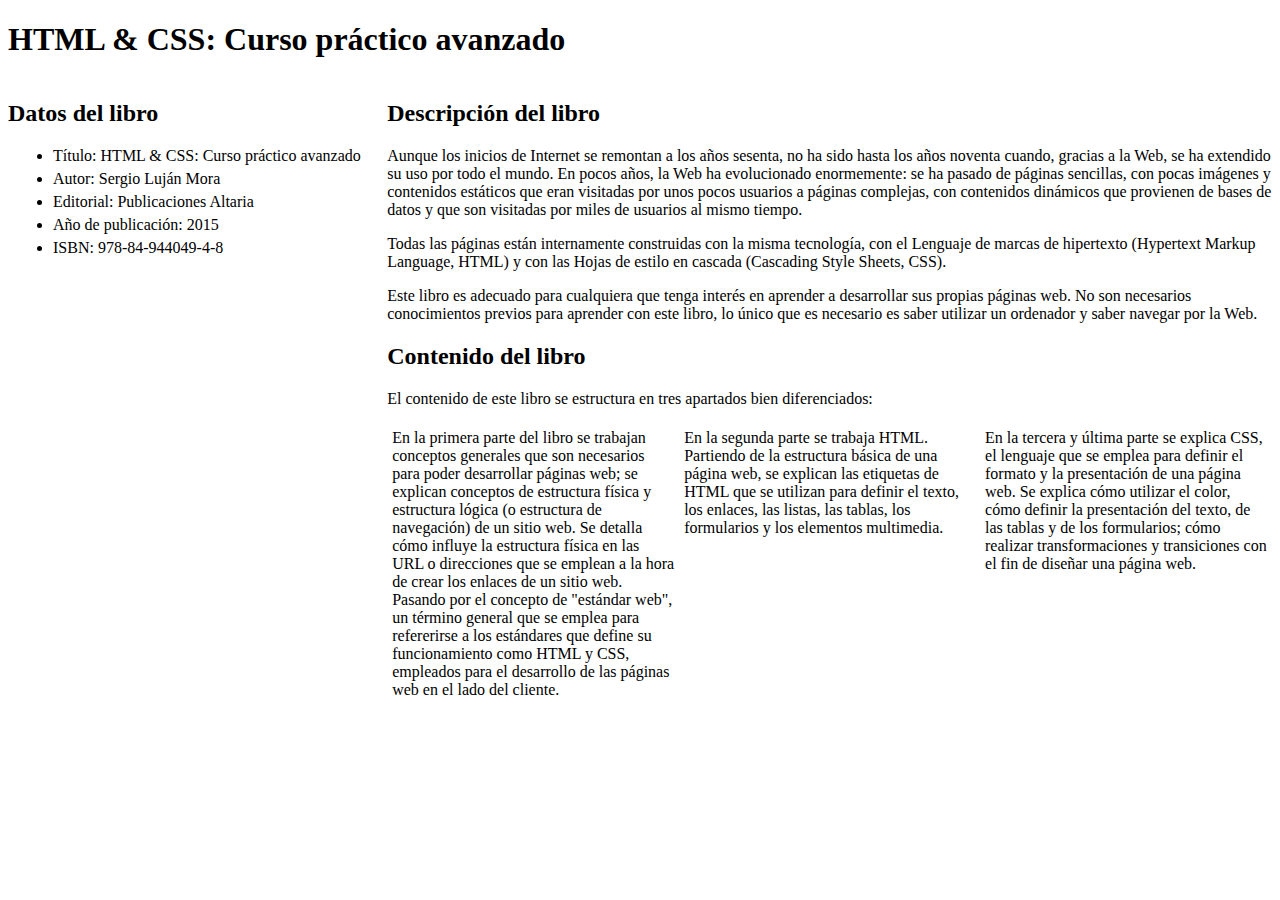
<file: class6/index.html>
<!DOCTYPE html>
<html>
<head>
<meta charset="utf-8" />
<title>HTML &amp; CSS: Curso práctico avanzado</title>
<link rel="stylesheet" href="index.css">
</head>
<body>
<h1>HTML &amp; CSS: Curso práctico avanzado</h1>

<main>
<section id="seccion1">
<h2>Datos del libro</h2>

<ul>
<li>Título: HTML &amp; CSS: Curso práctico avanzado</li>
<li>Autor: Sergio Luján Mora</li>
<li>Editorial: Publicaciones Altaria</li>
<li>Año de publicación: 2015</li>
<li>ISBN: 978-84-944049-4-8</li>
</ul>
</section>
<section id="seccion2">
<h2>Descripción del libro</h2>

<p>
Aunque los inicios de Internet se remontan a los años sesenta, no ha sido hasta los años noventa cuando, gracias a la Web, se ha extendido su uso por todo el mundo. En pocos años, la Web ha evolucionado enormemente: se ha pasado de páginas sencillas, con pocas imágenes y contenidos estáticos que eran visitadas por unos pocos usuarios a páginas complejas, con contenidos dinámicos que provienen de bases de datos y que son visitadas por miles de usuarios al mismo tiempo.
</p>

<p>
Todas las páginas están internamente construidas con la misma tecnología, con el Lenguaje de marcas de hipertexto (Hypertext Markup Language, HTML) y con las Hojas de estilo en cascada (Cascading Style Sheets, CSS).
</p>

<p>
Este libro es adecuado para cualquiera que tenga interés en aprender a desarrollar sus propias páginas web. No son necesarios conocimientos previos para aprender con este libro, lo único que es necesario es saber utilizar un ordenador y saber navegar por la Web.
</p>


<h2>Contenido del libro</h2>

<p>
El contenido de este libro se estructura en tres apartados bien diferenciados:
</p>

<ul class="quitarpuntos">
    <aside id="izquierdo">
    
    <li>En la primera parte del libro se trabajan conceptos generales que son necesarios para poder desarrollar páginas web; se explican conceptos de estructura física y estructura lógica (o estructura de navegación) de un sitio web. Se detalla cómo influye la estructura física en las URL o direcciones que se emplean a la hora de crear los enlaces de un sitio web. Pasando por el concepto de "estándar web", un término general que se emplea para refererirse a los estándares que define su funcionamiento como HTML y CSS, empleados para el desarrollo de las páginas web en el lado del cliente.</li>
    </aside>

    <aside id="centro">
    <li>En la segunda parte se trabaja HTML. Partiendo de la estructura básica de una página web, se explican las etiquetas de HTML que se utilizan para definir el texto, los enlaces, las listas, las tablas, los formularios y los elementos multimedia.</li>
    </aside>
    <aside id="derecho">
    <li>En la tercera y última parte se explica CSS, el lenguaje que se emplea para definir el formato y la presentación de una página web. Se explica cómo utilizar el color, cómo definir la presentación del texto, de las tablas y de los formularios; cómo realizar transformaciones y transiciones con el fin de diseñar una página web.</li>
    </aside>
</ul>
</section>
</main>
</body>

</html>
</file>
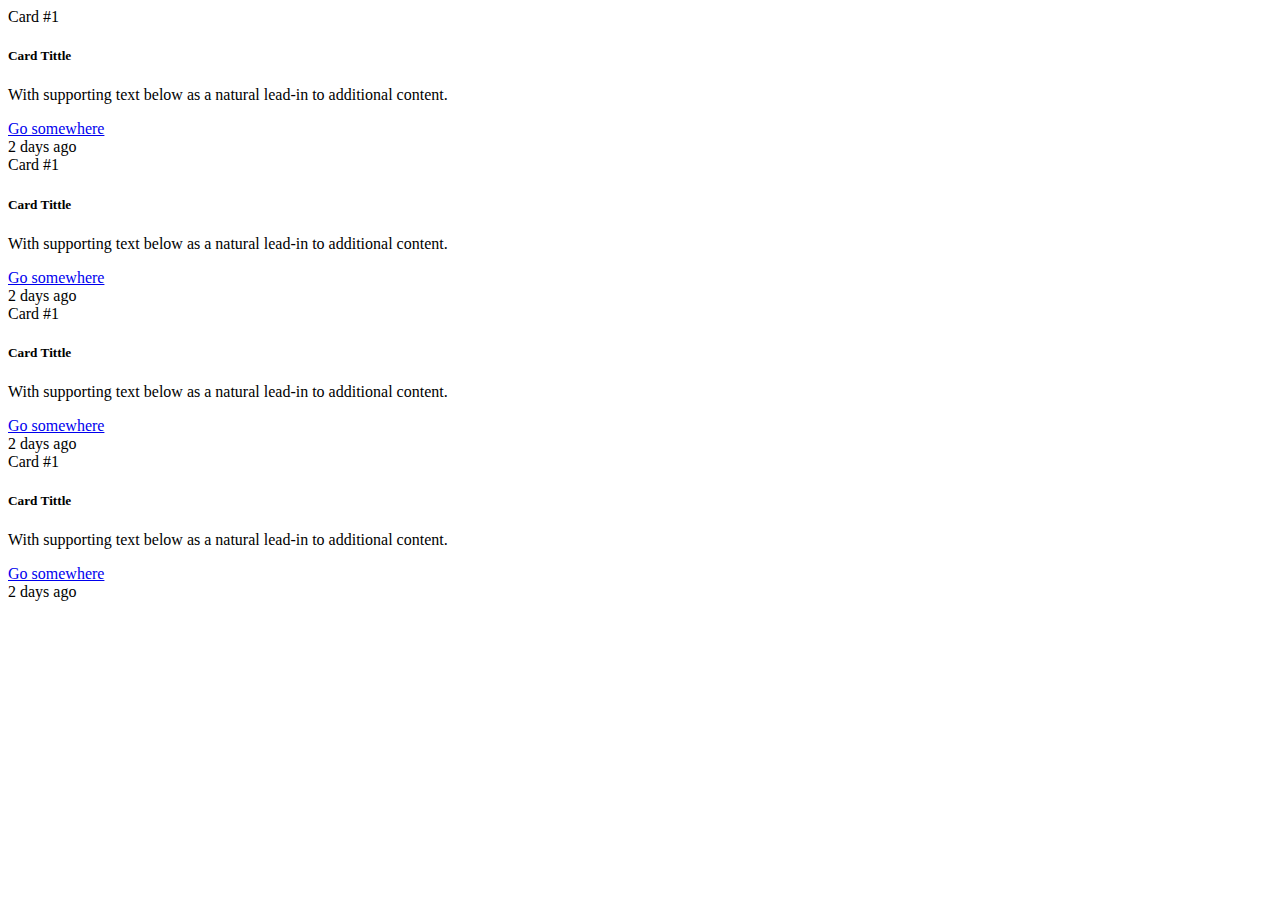
<file: class10/Ejercicio_class10.html>
<!-- Este html se encuentra en la pagina bootstrap sección Starter template -->
<!doctype html>
<html lang="en">

<head>
    <meta charset="utf-8">
    <meta name="viewport" content="width=device-width, initial-scale=1">
    <link 
        href="https://cdn.jsdelivr.net/npm/bootstrap@5.0.2/dist/css/bootstrap.min.css" 
        rel="stylesheet" integrity="sha384-EVSTQN3/azprG1Anm3QDgpJLIm9Nao0Yz1ztcQTwFspd3yD65VohhpuuCOmLASjC" 
        crossorigin="anonymous">
    
    
    <title>Bootstrap!</title>
  
</head>
  
  <body>
  
    <div class="container">
        <div class="row">
          <div class="col-md-4">
            <div class="card text-center">
                <div class="card-header">
                  Card #1
                </div>
                <div class="card-body">
                  <h5 class="card-title">Card Tittle</h5>
                  <p class="card-text">With supporting text below as a natural lead-in to additional content.</p>
                  <a href="#" class="btn btn-primary">Go somewhere</a>
                </div>
                <div class="card-footer text-muted">
                  2 days ago
                </div>
              </div>
          </div> 
          <div class="col-md-4">
            <div class="card text-center">
                <div class="card-header">
                  Card #1
                </div>
                <div class="card-body">
                  <h5 class="card-title">Card Tittle</h5>
                  <p class="card-text">With supporting text below as a natural lead-in to additional content.</p>
                  <a href="#" class="btn btn-primary">Go somewhere</a>
                </div>
                <div class="card-footer text-muted">
                  2 days ago
                </div>
              </div>
          </div>
          <div class="col-md-4">
            <div class="card text-center">
                <div class="card-header">
                  Card #1
                </div>
                <div class="card-body">
                  <h5 class="card-title">Card Tittle</h5>
                  <p class="card-text">With supporting text below as a natural lead-in to additional content.</p>
                  <a href="#" class="btn btn-primary">Go somewhere</a>
                </div>
                <div class="card-footer text-muted">
                  2 days ago
                </div>
              </div>
          </div>
           <div class="col-md-4">
            <div class="card text-center">
                <div class="card-header">
                  Card #1
                </div>
                <div class="card-body">
                  <h5 class="card-title">Card Tittle</h5>
                  <p class="card-text">With supporting text below as a natural lead-in to additional content.</p>
                  <a href="#" class="btn btn-primary">Go somewhere</a>
                </div>
                <div class="card-footer text-muted">
                  2 days ago
                </div>
              </div>
          </div>
        </div>
      </div>


    <script 
    src="https://cdn.jsdelivr.net/npm/bootstrap@5.0.2/dist/js/bootstrap.bundle.min.js" 
    integrity="sha384-MrcW6ZMFYlzcLA8Nl+NtUVF0sA7MsXsP1UyJoMp4YLEuNSfAP+JcXn/tWtIaxVXM" 
    crossorigin="anonymous"></script>

  </body>
</html>
</file>
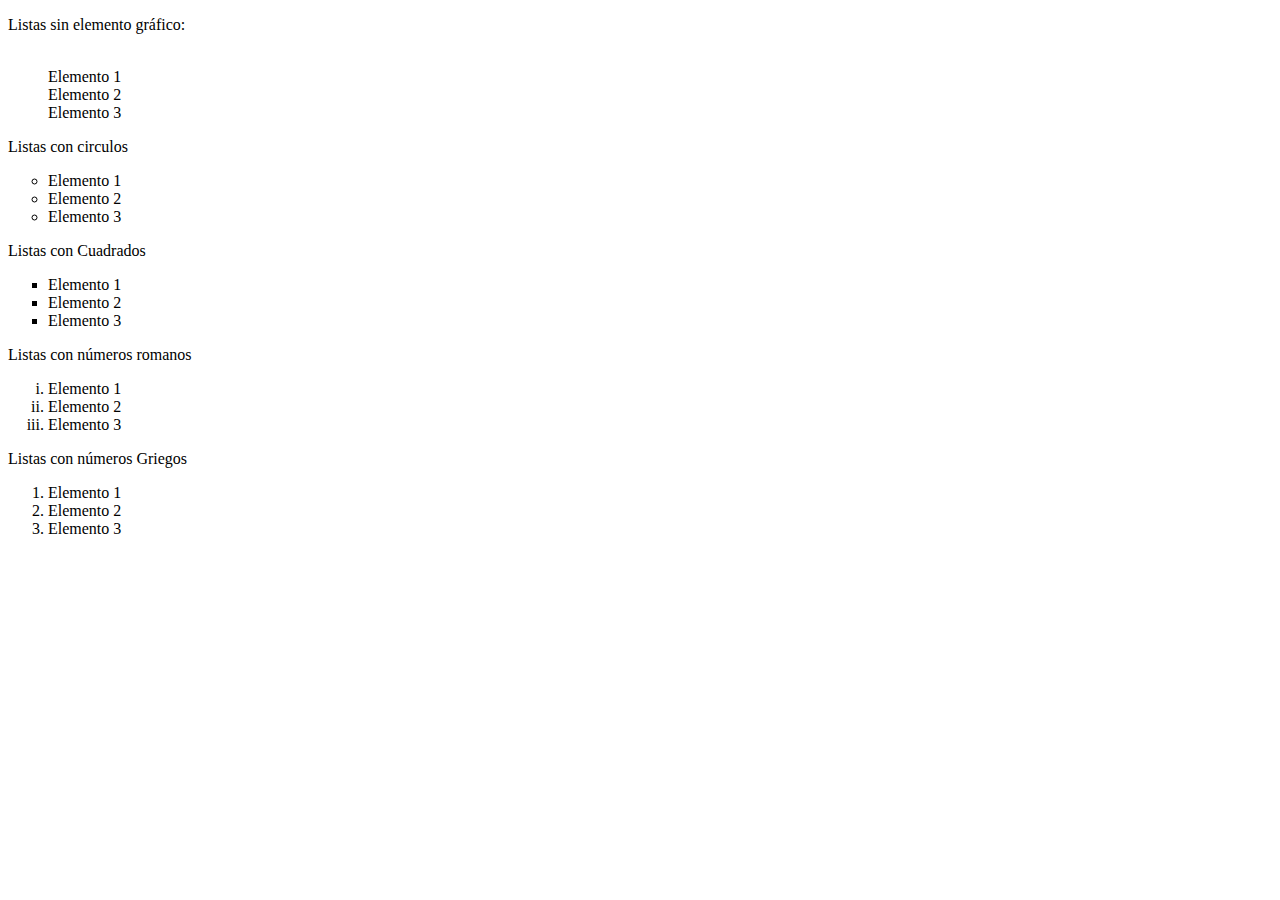
<file: class3/tipos_listas.html>
<!DOCTYPE html>
<html>
<head>
<body> 
    <p>Listas sin elemento gráfico:</p>
        <ul>
        <br>Elemento 1
        <br>Elemento 2
        <br>Elemento 3 
        </ul>

    <p> Listas con circulos</p>
        
        <ul>
        <li type="circle">Elemento 1</li>
        <li type="circle">Elemento 2</li>
        <li type="circle">Elemento 3</li>
    
        </ul>
    
    <p> Listas con Cuadrados</p>
        <ul>
            <li type="square"> Elemento 1</li>
            <li type="square"> Elemento 2</li>
            <li type="square"> Elemento 3</li>
        </ul>
    
    <p> Listas con números romanos</p>
        <ul>
            <li type="i"> Elemento 1</li>
            <li type="i"> Elemento 2</li>
            <li type="i"> Elemento 3</li>
        </ul>

    <p> Listas con números Griegos </p>

        <ol class="Lista-griegos    ">
            <li>Elemento 1</li>
            <li>Elemento 2</li>
            <li>Elemento 3</li>
        </ol>



    </body>



</head>


</html>
</file>
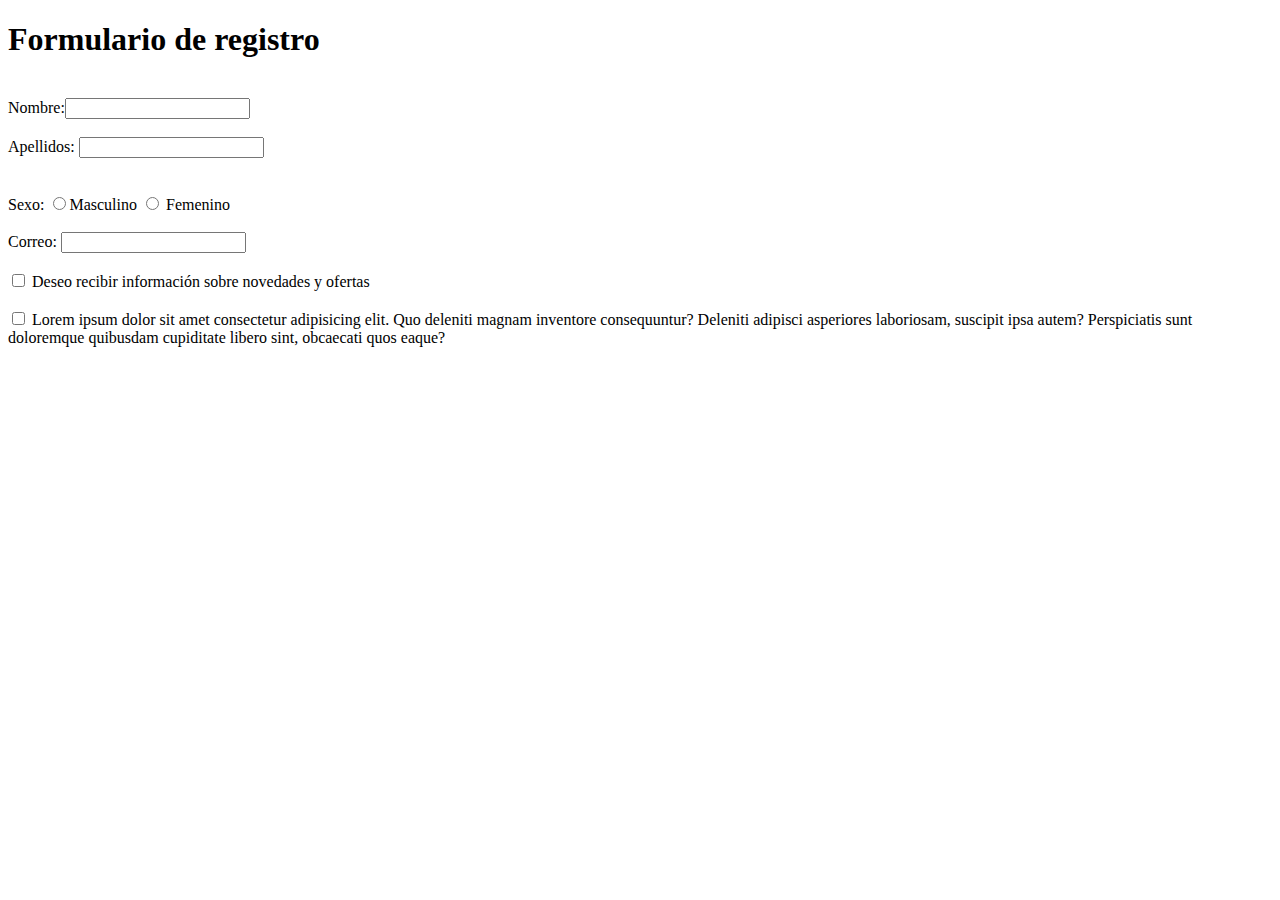
<file: class4/Formularios.html>
<!DOCTYPE html>
<html>
    <head>
        <header><h1>Formulario de registro</h1></header>
    <br>
    </head>
    <body>
    <label for="Nombres">  Nombre:</label><input type="text" id="Nombres" name="Nombres">
    <br>
    <br>
    <label for="Apellidos">  Apellidos:</label> <input type="text" id="Apellidos" name="Apellidos">

<br>
<br>
<br>
    <label for="Sexo"> Sexo:</label> 
    <input type="radio" id="masculino"><span></span><label for="masculino">Masculino</label> <span></span>
    <input type="radio" id="femenino"><span></span> <label for="femenino"> Femenino</label>
<br>
<br>
    <label for="Correo"> Correo:</label>
    <input type="text" id="Correo">
<br>
<br>
    <input type="checkbox" id="declacion1"><span></span>
    <label for="declaracion1">Deseo recibir información sobre novedades y ofertas</label>
<br>
<br>
    <input type="checkbox" id="declacion2"><span></span>
    <label for="declaracion2">Lorem ipsum dolor sit amet consectetur adipisicing elit. Quo deleniti magnam inventore consequuntur? Deleniti adipisci asperiores laboriosam, suscipit ipsa autem? Perspiciatis sunt doloremque quibusdam cupiditate libero sint, obcaecati quos eaque?</label>
    </body>



</html>
</file>
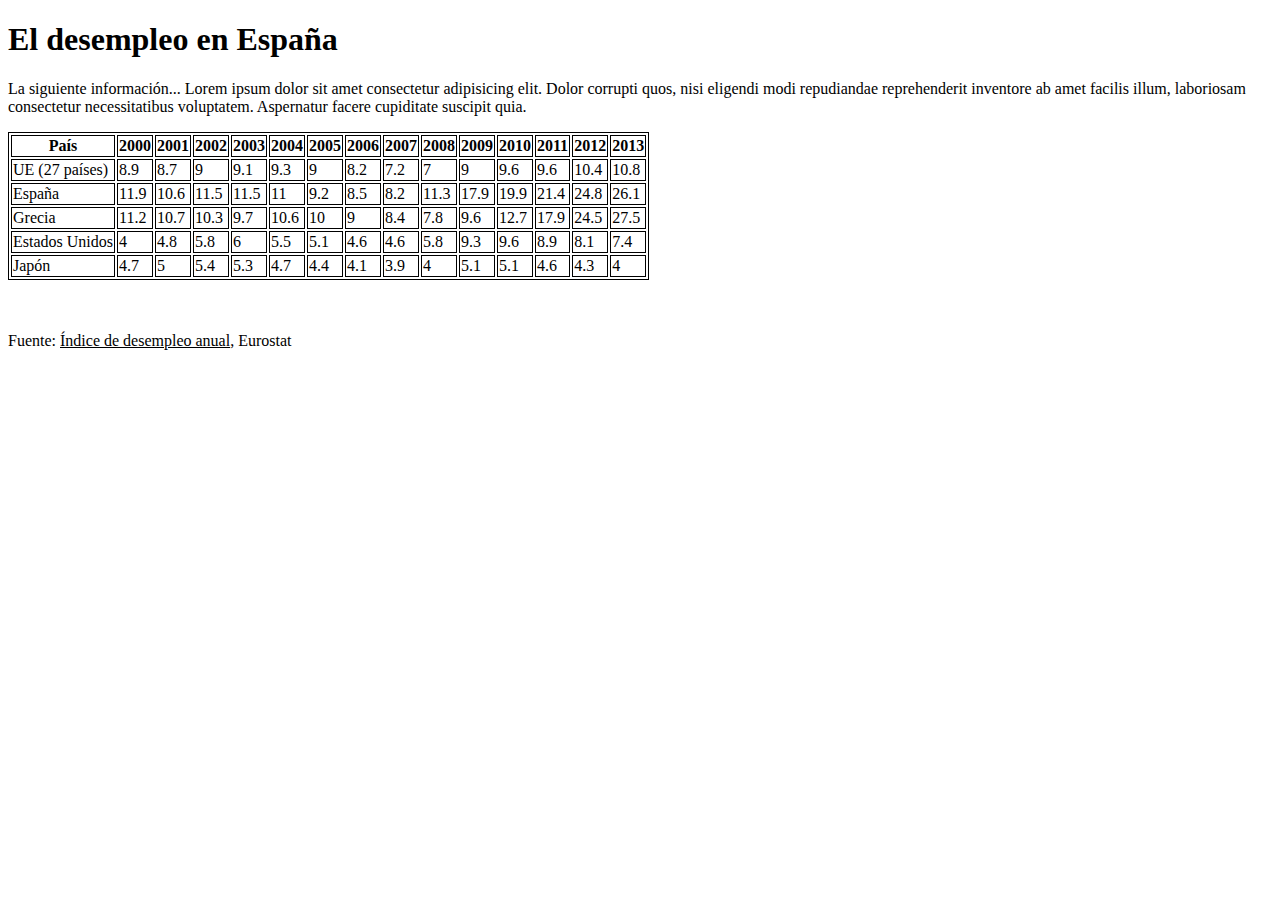
<file: class4/Tablas.html>
<!DOCTYPE html>
<html>
<head>
    <style>
        table, tr, th, td {
          border: 1px solid black;
        }
        </style>
<header><h1>El desempleo en España</h1></header>
</head>

<body>
<p> La siguiente información... Lorem ipsum dolor sit amet consectetur adipisicing elit. Dolor corrupti quos, nisi eligendi modi repudiandae reprehenderit inventore ab amet facilis illum, laboriosam consectetur necessitatibus voluptatem. Aspernatur facere cupiditate suscipit quia.</p>    

<table>
    <tr>
        <th>    País    </th>
        <th>    2000    </th>
        <th>	2001	</th>
        <th>	2002	</th>
        <th>	2003	</th>
        <th>	2004	</th>
        <th>	2005	</th>
        <th>	2006	</th>
        <th>	2007	</th>
        <th>	2008	</th>
        <th>	2009	</th>
        <th>	2010	</th>
        <th>	2011	</th>
        <th>	2012	</th>
        <th>	2013	</th>

</tr>

<tr>
        <td>	UE (27 países)	</td>
        <td>	8.9	</td>
        <td>	8.7	</td>
        <td>	9	</td>
        <td>	9.1	</td>
        <td>	9.3	</td>
        <td>	9	</td>
        <td>	8.2	</td>
        <td>	7.2	</td>
        <td>	7	</td>
        <td>	9	</td>
        <td>	9.6	</td>
        <td>	9.6	</td>
        <td>	10.4	</td>
        <td>	10.8	</td>
</tr>

<tr>
        <td>	España	</td>
        <td>	11.9	</td>
        <td>	10.6	</td>
        <td>	11.5	</td>
        <td>	11.5	</td>
        <td>	11	</td>
        <td>	9.2	</td>
        <td>	8.5	</td>
        <td>	8.2	</td>
        <td>	11.3	</td>
        <td>	17.9	</td>
        <td>	19.9	</td>
        <td>	21.4	</td>
        <td>	24.8	</td>
        <td>	26.1	</td>
</tr>

<tr>
        <td>	Grecia	</td>
        <td>	11.2	</td>
        <td>	10.7	</td>
        <td>	10.3	</td>
        <td>	9.7	</td>
        <td>	10.6	</td>
        <td>	10	</td>
        <td>	9	</td>
        <td>	8.4	</td>
        <td>	7.8	</td>
        <td>	9.6	</td>
        <td>	12.7	</td>
        <td>	17.9	</td>
        <td>	24.5	</td>
        <td>	27.5	</td>
        

</tr>

<tr>
        <td>	Estados Unidos	</td>
        <td>	4	</td>
        <td>	4.8	</td>
        <td>	5.8	</td>
        <td>	6	</td>
        <td>	5.5	</td>
        <td>	5.1	</td>
        <td>	4.6	</td>
        <td>	4.6	</td>
        <td>	5.8	</td>
        <td>	9.3	</td>
        <td>	9.6	</td>
        <td>	8.9	</td>
        <td>	8.1	</td>
        <td>	7.4	</td>
</tr>

<tr>
        <td>	Japón	</td>
        <td>	4.7	</td>
        <td>	5	</td>
        <td>	5.4	</td>
        <td>	5.3	</td>
        <td>	4.7	</td>
        <td>	4.4	</td>
        <td>	4.1	</td>
        <td>	3.9	</td>
        <td>	4	</td>
        <td>	5.1	</td>
        <td>	5.1	</td>
        <td>	4.6	</td>
        <td>	4.3	</td>
        <td>	4	</td>
</tr> 

</table>

</body>
<br>
<br>
<p> Fuente: <u>Índice de desempleo anual</u>, Eurostat</p>

</html>
</file>
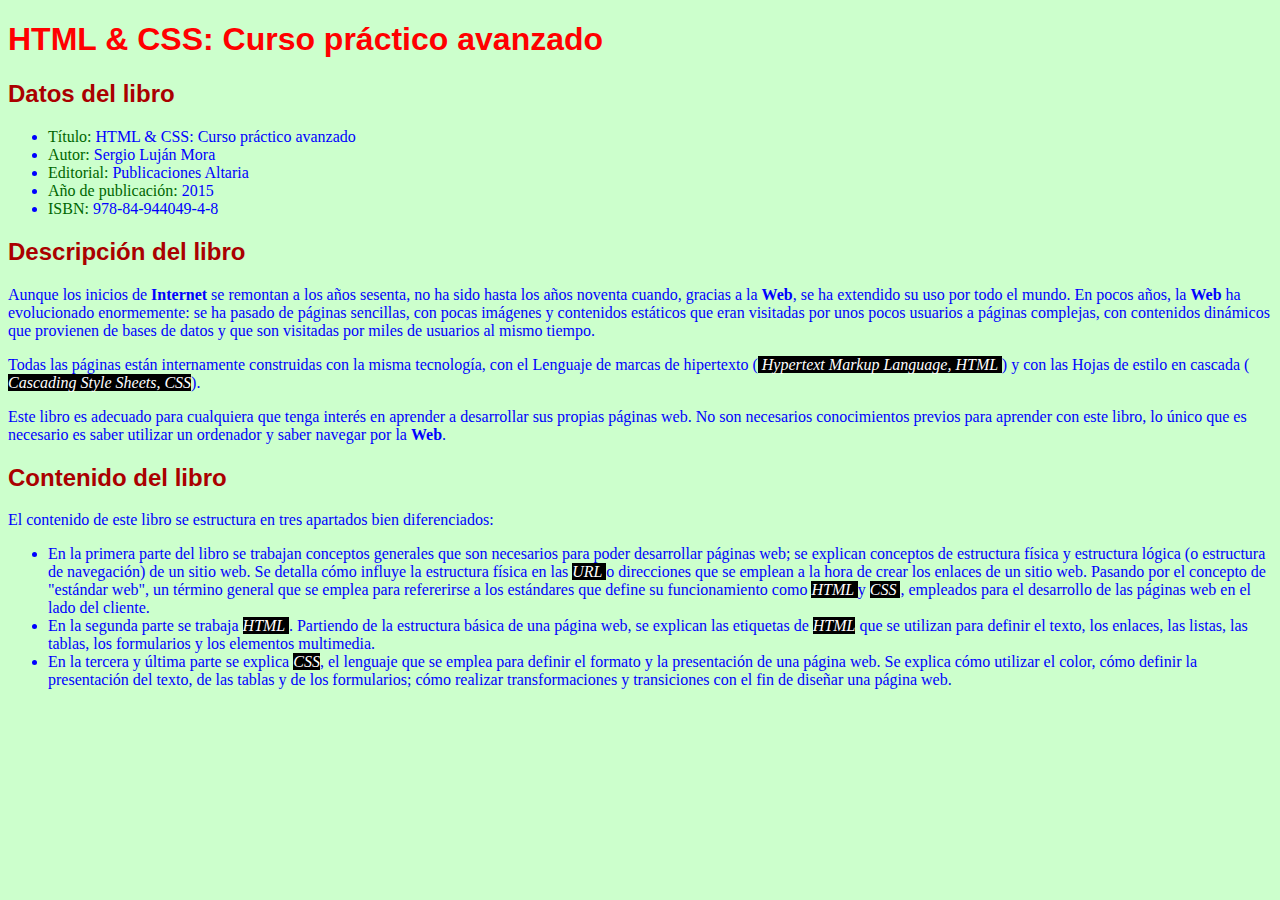
<file: class5/Ejercicio_css.html>
<!DOCTYPE html>
<html>

<head>
    <meta charset="utf-8" />
    <link rel="stylesheet" href="index.css">
    <title>HTML &amp; CSS: Curso práctico avanzado</title>
</head>

<body>
    <h1>HTML &amp; CSS: Curso práctico avanzado</h1>

    <h2>Datos del libro</h2>

    <ul>
        <li><span>Título:</span> HTML &amp; CSS: Curso práctico avanzado</li>
        <li><span>Autor: </span> Sergio Luján Mora</li>
        <li><span>Editorial:</span> Publicaciones Altaria</li>
        <li><span>Año de publicación: </span>2015</li>
        <li><span>ISBN:</span> 978-84-944049-4-8</li>
    </ul>


    <h2>Descripción del libro</h2>

    <p>
        Aunque los inicios de <strong id="tamaño">Internet</strong> se remontan a los años sesenta, no ha sido hasta los años noventa cuando, gracias
        a la <strong id="tamaño">Web</strong>, se ha extendido su uso por todo el mundo. En pocos años, la <strong id="tamaño">Web</strong> ha evolucionado enormemente: se ha
        pasado de páginas sencillas, con pocas imágenes y contenidos estáticos que eran visitadas por unos pocos
        usuarios a páginas complejas, con contenidos dinámicos que provienen de bases de datos y que son visitadas por
        miles de usuarios al mismo tiempo.
    </p>

    <p>
        Todas las páginas están internamente construidas con la misma tecnología, con el Lenguaje de marcas de
        hipertexto (<em class="resaltado1"> Hypertext Markup Language, HTML </em>) y con las Hojas de estilo en cascada (<em class="resaltado1"> Cascading Style Sheets, CSS</em>).
    </p>

    <p>
        Este libro es adecuado para cualquiera que tenga interés en aprender a desarrollar sus propias páginas web. No
        son necesarios conocimientos previos para aprender con este libro, lo único que es necesario es saber utilizar
        un ordenador y saber navegar por la <strong id="tamaño">Web</strong>.
    </p>


    <h2>Contenido del libro</h2>

    <p>
        El contenido de este libro se estructura en tres apartados bien diferenciados:
    </p>

    <ul>
        <li>En la primera parte del libro se trabajan conceptos generales que son necesarios para poder desarrollar
            páginas web; se explican conceptos de estructura física y estructura lógica (o estructura de navegación) de
            un sitio web. Se detalla cómo influye la estructura física en las <em class="resaltado1"> URL </em> o direcciones que se emplean a la hora
            de crear los enlaces de un sitio web. Pasando por el concepto de "estándar web", un término general que se
            emplea para refererirse a los estándares que define su funcionamiento como <em class="resaltado1"> HTML </em> y <em class="resaltado1"> CSS </em>, empleados para el
            desarrollo de las páginas web en el lado del cliente.</li>

        <li>En la segunda parte se trabaja <em class="resaltado1"> HTML </em>. Partiendo de la estructura básica de una página web, se explican las
            etiquetas de <em class="resaltado1"> HTML</em> que se utilizan para definir el texto, los enlaces, las listas, las tablas, los
            formularios y los elementos multimedia.</li>

        <li>En la tercera y última parte se explica <em class="resaltado1"> CSS</em>, el lenguaje que se emplea para definir el formato y la
            presentación de una página web. Se explica cómo utilizar el color, cómo definir la presentación del texto,
            de las tablas y de los formularios; cómo realizar transformaciones y transiciones con el fin de diseñar una
            página web.</li>
    </ul>
</body>

</html>
</file>
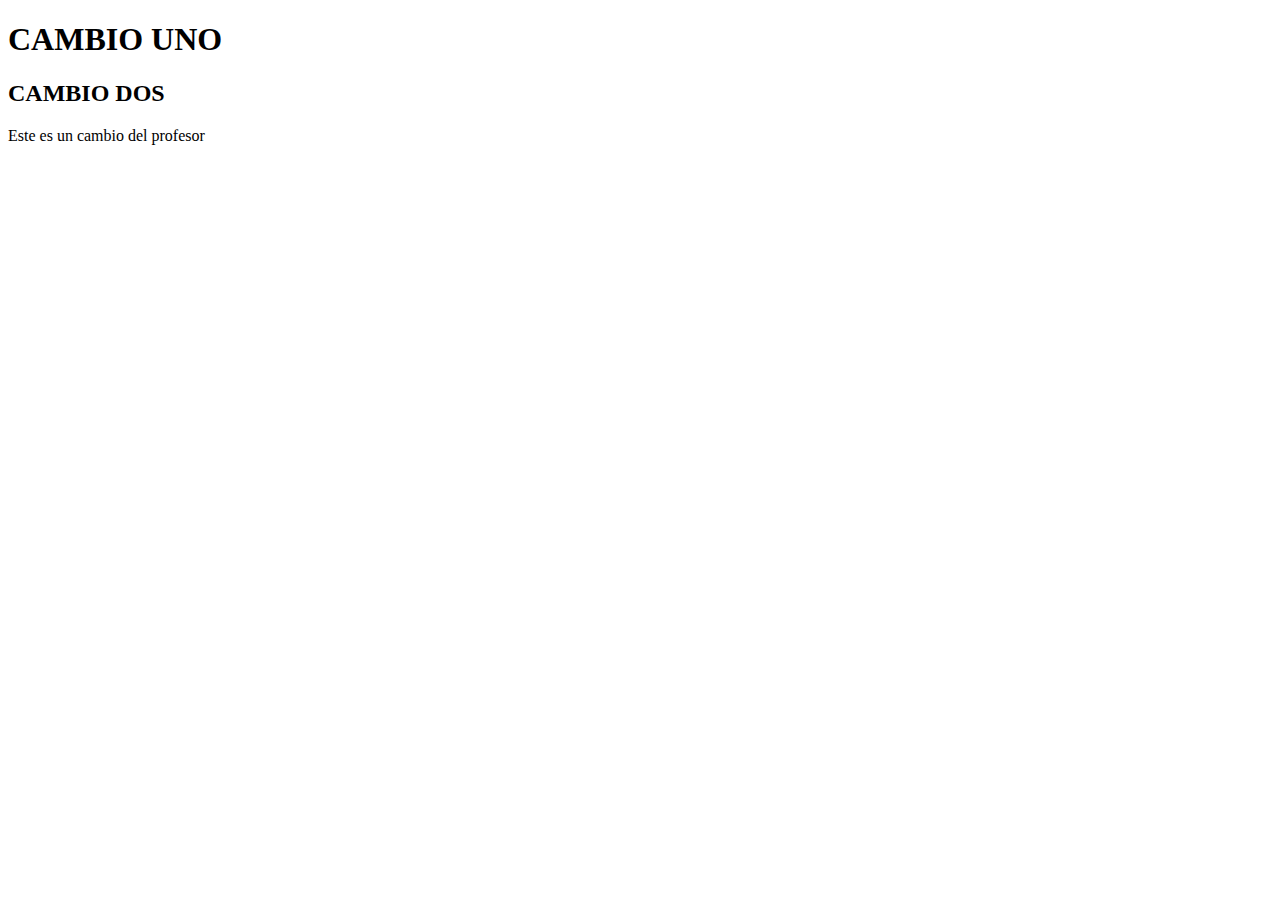
<file: class7/ejercicio7.html>
<!DOCTYPE html>
<!DOCTYPE html>
<html lang="en">
<head>
    <meta charset="UTF-8">
    <meta http-equiv="X-UA-Compatible" content="IE=edge">
    <meta name="viewport" content="width=device-width, initial-scale=1.0">
    <title>Document</title>
</head>
<body>

    <h1>CAMBIO UNO</h1>
    <h2>CAMBIO DOS</h2>
    <p>Este es un cambio del profesor</p>

</body>
</html>
</file>
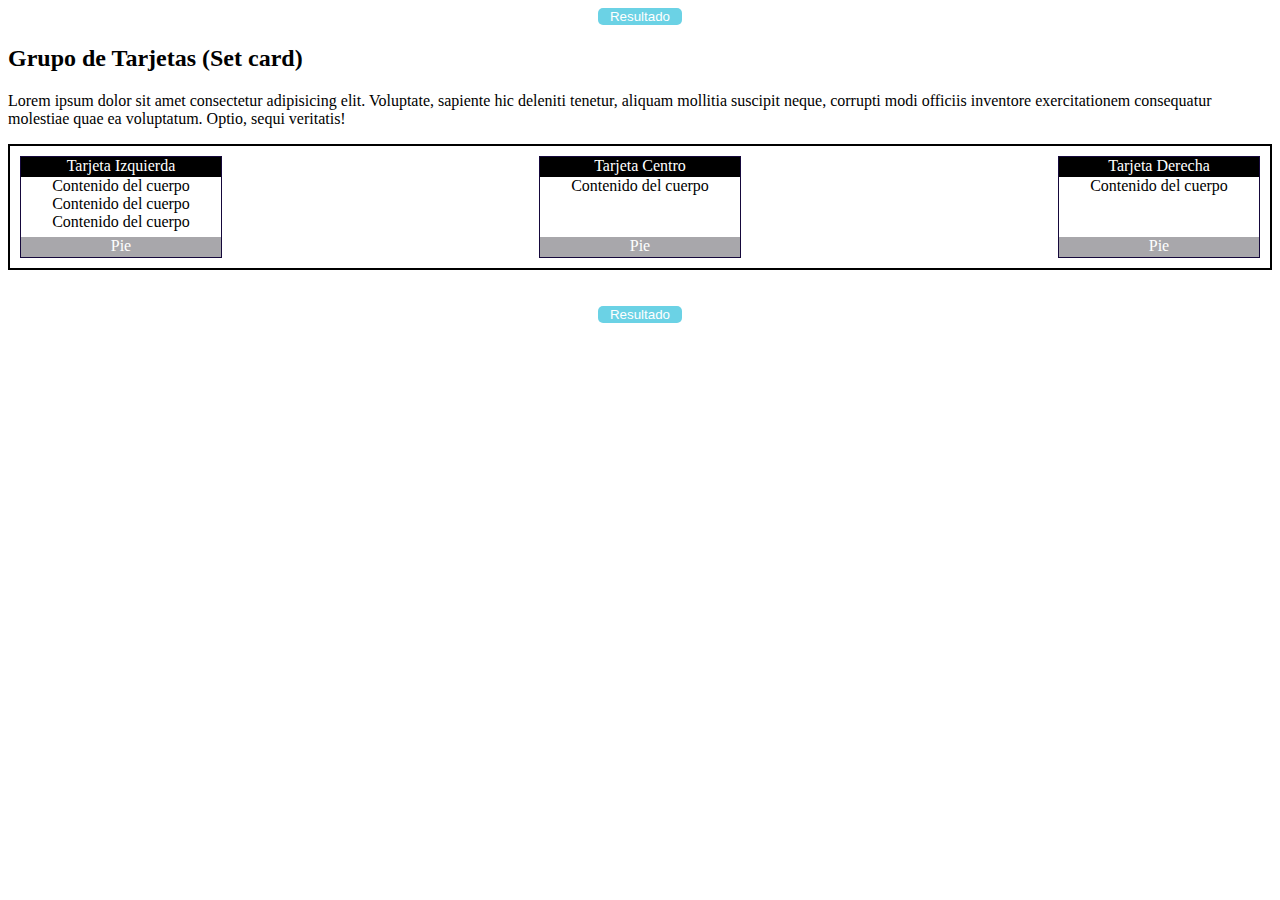
<file: class9/class9.html>
<!DOCTYPE html>
<!DOCTYPE html>
<html lang="en">
<head>
    <meta charset="UTF-8">
    <meta http-equiv="X-UA-Compatible" content="IE=edge">
    <meta name="viewport" content="width=device-width, initial-scale=1.0">
    <title>Document</title>
    <link rel="stylesheet" href="styles.css">
    <title>Clase_9</title>
</head>
<body>
    <header>

        <div class="flex_0"><input type="buttom" value="Resultado"></div>
        <h2>Grupo de Tarjetas (Set card)</h2>
        <p>Lorem ipsum dolor sit amet consectetur adipisicing elit. Voluptate, sapiente hic deleniti tenetur, aliquam mollitia suscipit neque, corrupti modi officiis inventore exercitationem consequatur molestiae quae ea voluptatum. Optio, sequi veritatis!</p>
            
        <nav class="flex_1">
                <div class="caja">
                    <div class="seccion1">Tarjeta Izquierda</div>
                    <div class="seccion2">Contenido del cuerpo <br> Contenido del cuerpo <br> Contenido del cuerpo </div>
                    <div class="seccion3">Pie</div>
                </div>
                <div class="caja">
                    <div class="seccion1">Tarjeta Centro</div>
                    <div class="seccion2">Contenido del cuerpo </div>
                    <div class="seccion3">Pie</div>

                </div>
                <div class="caja">
                    <div class="seccion1">Tarjeta Derecha</div>
                    <div class="seccion2">Contenido del cuerpo </div>
                    <div class="seccion3">Pie</div>
                </div>
                        
            </nav>
            <br>
            <br>
            <div class="flex_0"><input type="buttom" value="Resultado"></div>   


    </header>

       
</body>
</html>
</file>
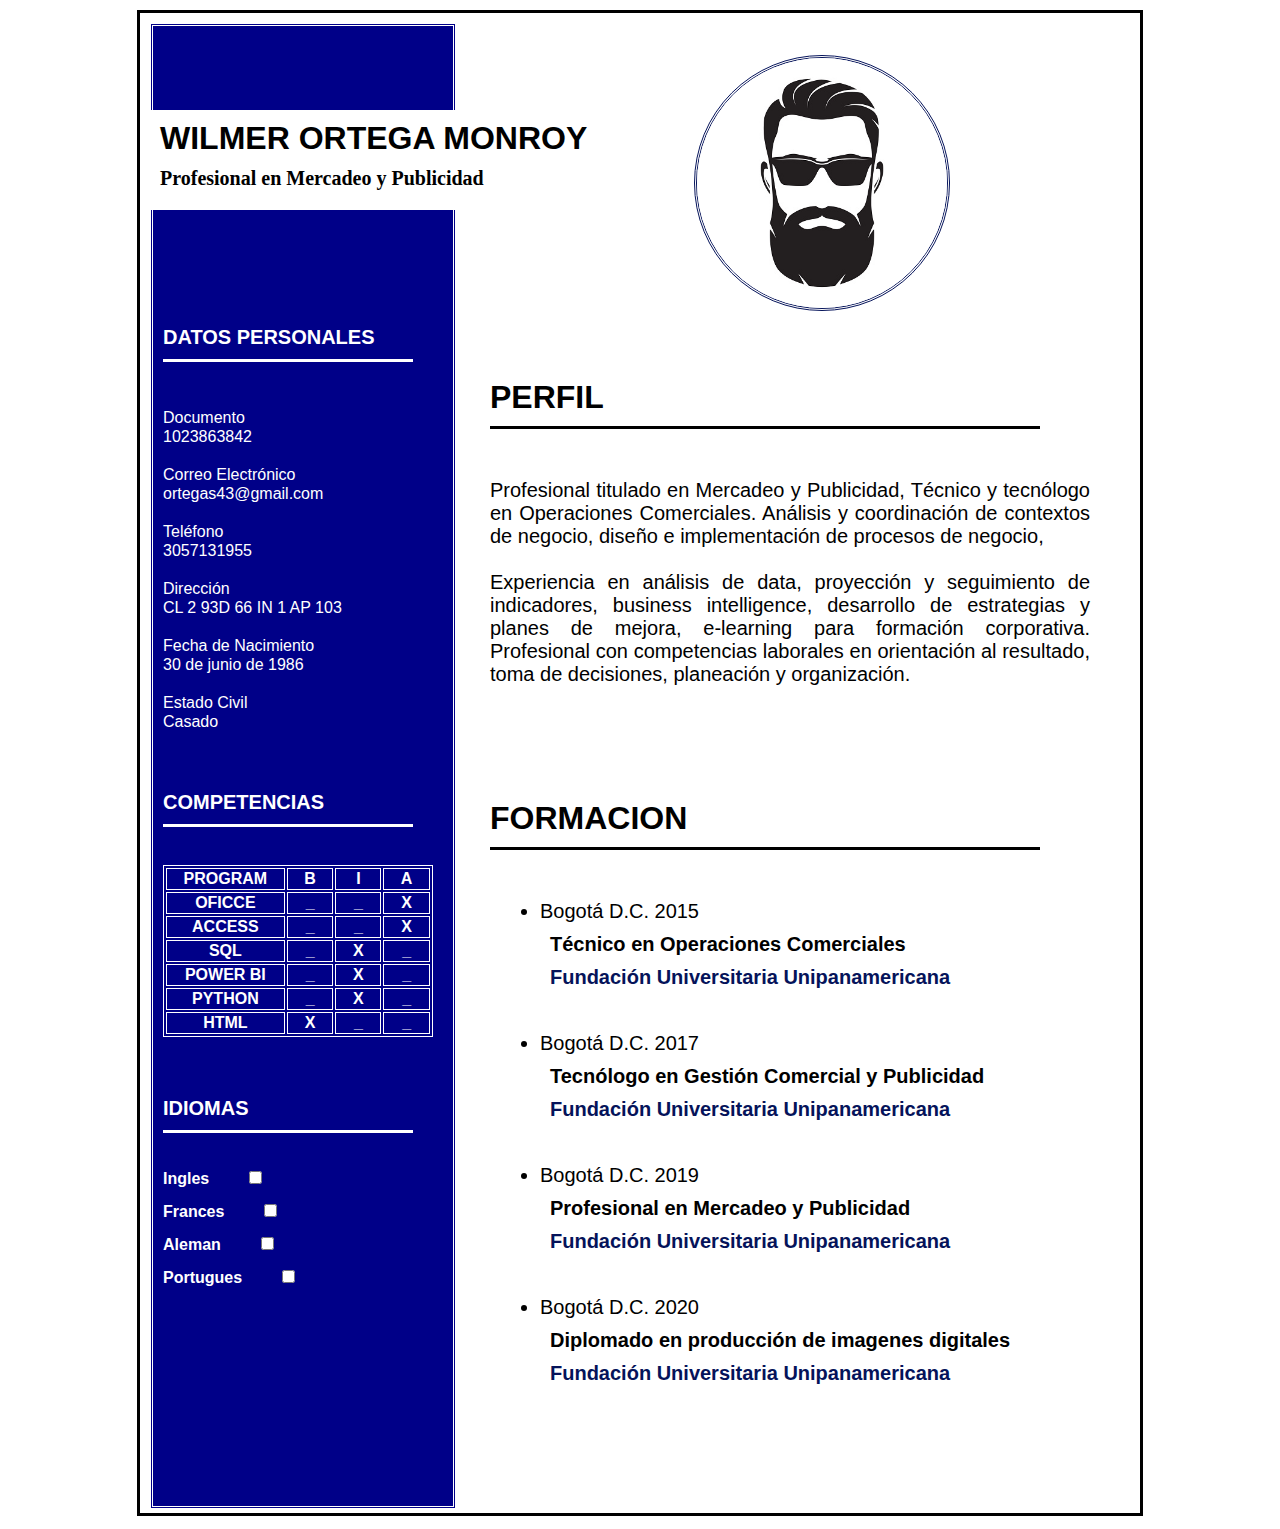
<file: Proyecto_semana1/curriculum_vitae.html>
<!DOCTYPE html>

<html>
    <head>
        <title>CURRICULUM VITAE</title>
        <link rel="stylesheet" href="vitae.css">
</head>

    <body>
    
    <section id="seccion1">
        <div class="clase0"> DATOS PERSONALES</div>
        <div class="linea"></div> 
        <br>
        <br>
        <div class="clase2"> Documento</div>
        <div class="clase2"> 1023863842</div>
        <br>
        <div class="clase2"> Correo Electrónico</div>
        <div class="clase2"> ortegas43@gmail.com</div>
        <br>
        <div class="clase2"> Teléfono</div>
        <div class="clase2"> 3057131955</div>
        <br>
        <div class="clase2"> Dirección</div>
        <div class="clase2"> CL 2 93D 66 IN 1 AP 103</div>
        <br>
        <div class="clase2"> Fecha de Nacimiento</div>
        <div class="clase2"> 30 de junio de 1986</div>
        <br>
        <div class="clase2"> Estado Civil</div>
        <div class="clase2"> Casado</div>
        
        <div class="clase1"> COMPETENCIAS</div>
        <div class="linea"></div> 
        <br>
            <table>
                <tr>
                    <th>	PROGRAM	</th>
                    <th>	B	</th>
                    <th>	I	</th>
                    <th>	A	</th>
                </tr>
                
                <tr>
                    <th>	OFICCE	</th>
                    <th>	_	</th>
                    <th>	_	</th>
                    <th>	X	</th>
                </tr>

                <tr>		
                    <th>	ACCESS	</th>
                    <th>	_	</th>
                    <th>	_	</th>
                    <th>	X	</th>
                </tr>		
                <tr>		
                    <th>	SQL	</th>
                    <th>	_	</th>
                    <th>	X	</th>
                    <th>	_	</th>
                </tr>		
                <tr>		
                    <th>	POWER BI	</th>
                    <th>	_	</th>
                    <th>	X	</th>
                    <th>	_	</th>
                </tr>		
                <tr>		
                    <th>	PYTHON	</th>
                    <th>	_	</th>
                    <th>	X	</th>
                    <th>	_	</th>
                </tr>		
                <tr>		
                    <th>	HTML	</th>
                    <th>	X	</th>
                    <th>	_	</th>
                    <th>	_	</th>
                </tr>		
            
            </table>
        
        <div class="clase1"> IDIOMAS</div>
        <div class="linea"></div> 
        <br>

        <label for="Idioma">Ingles</label><span></span><input type="checkbox"> <br>
        <label for="Idioma">Frances</label><span></span><input type="checkbox"> <br>
        <label for="Idioma">Aleman</label><span></span><input type="checkbox"> <br>
        <label for="Idioma">Portugues</label><span></span><input type="checkbox">    
    </section>
    


    <section id="seccion2">
        <div class="imagen">
            <img src="imagen2.jpg">
        </div>
    </section>
    
    <section id="seccion3"><H1>WILMER ORTEGA MONROY</H1>
        <h4>Profesional en Mercadeo y Publicidad</h4></section>

        <br>
        <br> 
        <H2>PERFIL</H2>
        <div class="linea2"></div>
        <p>Profesional titulado en Mercadeo y Publicidad, Técnico y tecnólogo en Operaciones
            Comerciales. Análisis y coordinación de contextos de negocio, diseño e
            implementación de procesos de negocio, 
            <br>
            <br>
            Experiencia en análisis de data,  proyección y seguimiento de indicadores, business intelligence, desarrollo de
            estrategias y planes de mejora, e-learning para formación corporativa.
            Profesional con competencias laborales en orientación al resultado, toma de
            decisiones, planeación y organización.</p>

        <br>
        <br>
        <br>
        <H2>FORMACION</H2>
        <div class="linea2"></div>
        <ul>
            <li>Bogotá D.C. 2015</li>
            <dl>
                <dt>Técnico en Operaciones Comerciales</dt>
                <dd>Fundación Universitaria Unipanamericana</dd>
            </dl>
            <br>
            <li>Bogotá D.C. 2017</li>
            <dl>
                <dt>Tecnólogo en Gestión Comercial y Publicidad</dt>
                <dd>Fundación Universitaria Unipanamericana</dd>
            </dl>
            <br>
            <li>Bogotá D.C. 2019</li>
            <dl>
                <dt>Profesional en Mercadeo y Publicidad</dt>
                <dd>Fundación Universitaria Unipanamericana</dd>
            </dl>
            <br>
            <li>Bogotá D.C. 2020</li>
            <dl>
                <dt>Diplomado en producción de imagenes digitales</dt>
                <dd>Fundación Universitaria Unipanamericana</dd>
            </dl>

        </ul>
        

        <nav>
        </nav>

        <main>
        </main>

        <footer>
            
        </footer>


    </body>

</html>
</file>
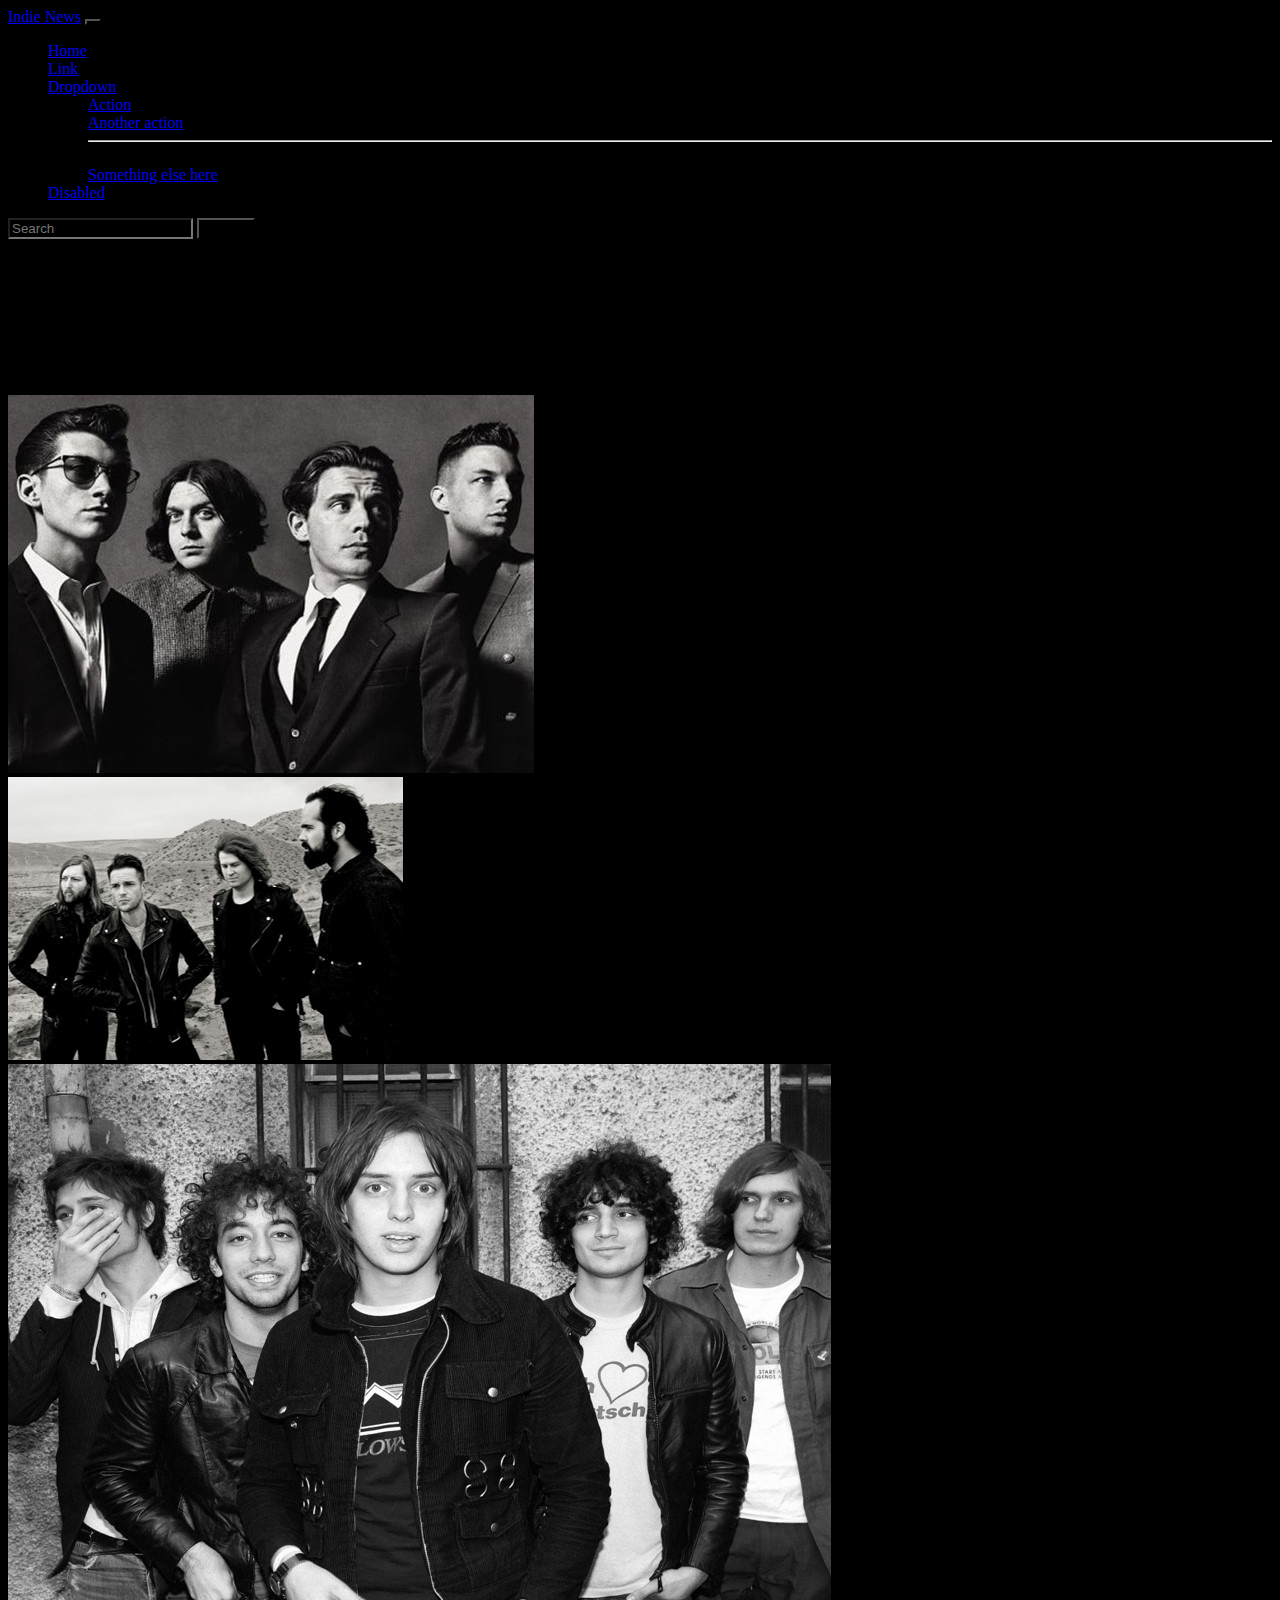
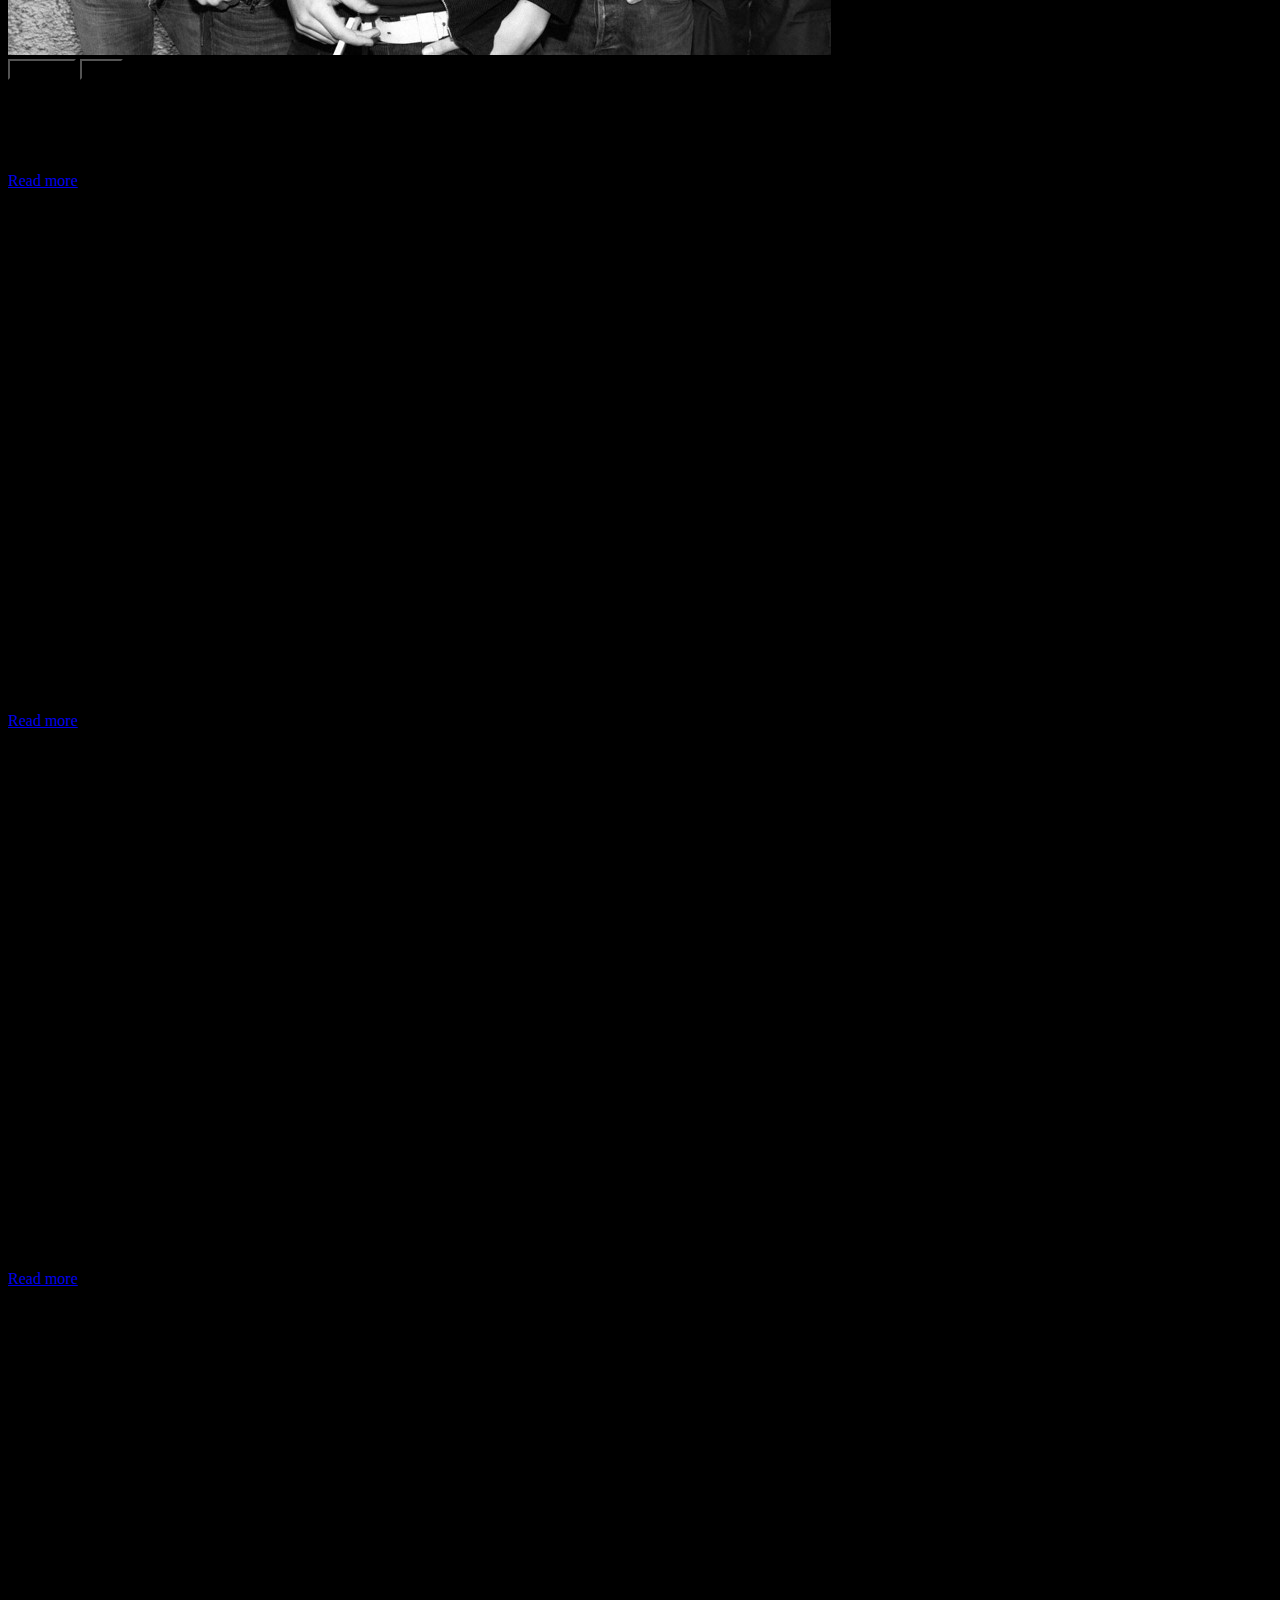
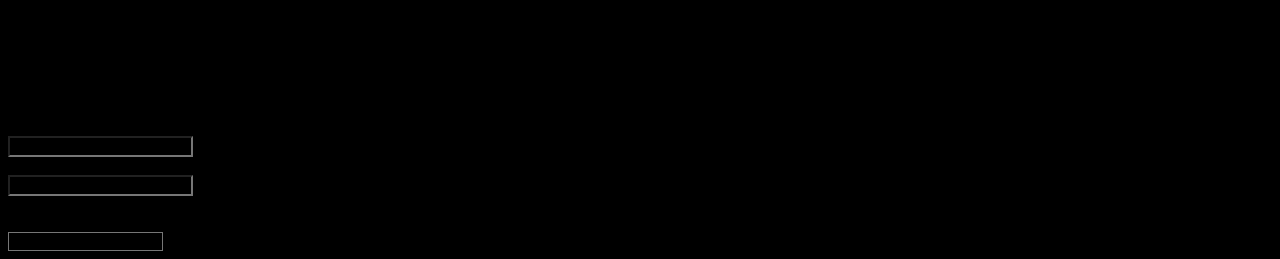
<file: Proyecto_semana2/Proyecto_semana2.html>
<!-- Este html se encuentra en la pagina bootstrap sección Starter template -->
<!doctype html>
<html lang="en">

<head>
    <meta charset="utf-8">
    <meta name="viewport" content="width=device-width, initial-scale=1">
    <link 
        href="https://cdn.jsdelivr.net/npm/bootstrap@5.0.2/dist/css/bootstrap.min.css" 
        rel="stylesheet" integrity="sha384-EVSTQN3/azprG1Anm3QDgpJLIm9Nao0Yz1ztcQTwFspd3yD65VohhpuuCOmLASjC" 
        crossorigin="anonymous">
    <link href="carrusel.css" rel="stylesheet">
    
    <title>Proyecto_semana2!</title>
  
</head>
  
  <body>
    <!--CONTENEDOR DE NAVBAR-->
    <div class="container-fluid pt-5 pb-2">
      <nav class="navbar navbar-expand-lg navbar-dark bg-dark fs-3">
        <div class="container-fluid">
          <a class="navbar-brand" href="#">Indie News</a>
          <button class="navbar-toggler" type="button" data-bs-toggle="collapse" data-bs-target="#navbarSupportedContent" aria-controls="navbarSupportedContent" aria-expanded="false" aria-label="Toggle navigation">
            <span class="navbar-toggler-icon"></span>
          </button>
          <div class="collapse navbar-collapse" id="navbarSupportedContent">
            <ul class="navbar-nav me-auto mb-2 mb-lg-0">
              <li class="nav-item">
                <a class="nav-link active" aria-current="page" href="#">Home</a>
              </li>
              <li class="nav-item">
                <a class="nav-link" href="#">Link</a>
              </li>
              <li class="nav-item dropdown">
                <a class="nav-link dropdown-toggle" href="#" id="navbarDropdown" role="button" data-bs-toggle="dropdown" aria-expanded="false">
                  Dropdown
                </a>
                <ul class="dropdown-menu" aria-labelledby="navbarDropdown">
                  <li><a class="dropdown-item bg-light" href="#">Action</a></li>
                  <li><a class="dropdown-item bg-light" href="#">Another action</a></li>
                  <li><hr class="dropdown-divider"></li>
                  <li><a class="dropdown-item bg-light" href="#">Something else here</a></li>
                </ul>
              </li>
              <li class="nav-item">
                <a class="nav-link disabled" href="#" tabindex="-1" aria-disabled="true">Disabled</a>
              </li>
            </ul>
            <form class="d-flex">
              <input class="form-control me-2" type="search" placeholder="Search" aria-label="Search">
              <button class="btn btn-outline-light" type="submit">Search</button>
            </form>
          </div>
        </div>
      </nav>
    </div>
  
<!--CONTENEDOR DE TABLE Y CARRUSEL-->
    
      <div class="container-fluid col-sm-12 md-6-lg-6 bg-#000 py-5 px-3">
      <div class="row">    
      <table class="table text-white w-50 text-center fs-6 m-0 border border-light">
        <thead>
          <tr>
            <th scope="col">#</th>
            <th scope="col">ARTIST</th>
            <th scope="col">SONG</th>
            <th scope="col">WEEKS</th>
          </tr>
        </thead>
        <tbody>
          <tr>
            <th scope="row">1</th>
            <td>Arctic Monkeys</td>
            <td>Do I Wanna Know</td>
            <td>24</td>
          </tr>
          <tr>
            <th scope="row">2</th>
            <td>The killers</td>
            <td>Mr. Brightside</td>
            <td>20</td>
          </tr>
          <tr>
            <th scope="row">3</th>
            <td >The Strokes</td>
            <td > The Adults Are Talking</td>
            <td >18</td>
          </tr>
          <tr>
            <th scope="row">4</th>
            <td >The White Stripes</td>
            <td > Seven Nation Army</td>
            <td >14</td>
          </tr>
          <tr>
            <th scope="row">5</th>
            <td >The Vines</td>
            <td > Outtathaway</td>
            <td >12</td>
          </tr>
          <tr>
            <th scope="row">6</th>
            <td >Interpol</td>
            <td > Obstacle 1</td>
            <td >12</td>
          </tr>
        </tbody>
      </table> 
            
       
      <div class="col-lg-4 w-50 px-3 py-3">
      <div id="carouselExampleControls" class="carousel slide" data-bs-ride="carousel">
        <div class="carousel-inner">
          <div class="carousel-item active">
            <img src="imagenes/AM.jpg" class="d-block w-100" alt="...">
          </div>
          <div class="carousel-item">
            <img src="imagenes/the-killers.jpg" class="d-block w-100" alt="...">
          </div>
          <div class="carousel-item">
            <img src="imagenes/The_Strokes.jpg" class="d-block w-100" alt="...">
          </div>
        </div>
        <button class="carousel-control-prev" type="button" data-bs-target="#carouselExampleControls" data-bs-slide="prev">
          <span class="carousel-control-prev-icon" aria-hidden="true"></span>
          <span class="visually-hidden">Previous</span>
        </button>
        <button class="carousel-control-next" type="button" data-bs-target="#carouselExampleControls" data-bs-slide="next">
          <span class="carousel-control-next-icon" aria-hidden="true"></span>
          <span class="visually-hidden">Next</span>
        </button>
      </div>
    </div>
  </div>
</div>


    <!--CONTENEDOR DE CARDS-->
    <section class=""><div class="bg-#000 fw-bolder fs-1 text-white pt-5 pb-3">Lo último...</div></section>
      <div class="container-fluid m-0"> 
        <div class="row">
          <div class="col-md-4">
            <div class="card text-center bg-danger">
              
                <div class="card-header fw-bolder text-dark">
                  Panda Bear y Teebs estrenan un sencillo doble
                </div>
                <div class="card-body">
                  <h5 class="card-title"></h5>
                  <p class="card-text text-white">Dos grandes músicos se unen para traernos “Did It Again” y “NES”. Las colaboraciones entre músicos es algo que ya hemos visto desde hace mucho tiempo, y que siempre nos dan resultados...</p>
                  <a href="#" class="btn btn-danger">Read more</a>
                </div>
                <div class="card-footer text-muted">
                  2 days ago
                </div>
              </div>
          </div> 
          <div class="col-md-4">
            <div class="card text-center bg-danger">
                <div class="card-header fw-bolder">
                  Beck comparte versión de “Old Man” de Neil Young
                </div>
                <div class="card-body">
                  <h5 class="card-title"></h5>
                  <p class="card-text text-white">Esta nueva versión fue presentada durante un juego de fútbol americano en la NBC. Fue el 25 de septiembre, durante un juego de la NFL disputado entre Tampa Bay Buccaneers vs. Kansas...</p>
                  <a href="#" class="btn btn-danger">Read more</a>
                </div>
                <div class="card-footer text-muted">
                  2 days ago
                </div>
              </div>
          </div> 
          <div class="col-md-4">
            <div class="card text-center bg-danger">
                <div class="card-header fw-bolder">
                  Dave Rowntree estrena “Devil’s Island” y anuncia álbum
                </div>
                <div class="card-body">
                  <h5 class="card-title"></h5>
                  <p class="card-text text-white">Misticismo y experimentación como segundo adelanto de Radio Songs. El cantante, baterista y compositor inglés, mejor conocido por su rol como baterista en Blur, está a poco de estrenar su álbum debut...</p>
                  <a href="#" class="btn btn-danger">Read more</a>
                </div>
                <div class="card-footer text-muted">
                  2 days ago
                </div>
              </div>
          </div> 
        </div>
      </div>

      <!--CONTENEDOR DE FORMULARIO-->
</div>
<div class="container-fluid w-100 p-5">
<div class="row">
  <label for="staticEmail" class="col-sm-2 col-form-label text-white">Email</label>
  <div class="col-sm-10">
    <input 
      type="text bg-white" 
      readonly class="form-control-plaintext"
      id="staticEmail" 
      value="email@example.com">
  </div>
</div>
<div class="mb-3 row">
  <label for="inputPassword" class="col-sm-2 col-form-label text-white">Password</label>
  <div class="col-sm-10">
    <input type="password" class="form-control" id="inputPassword">
  </div>
<br><br>

<select class="form-select form-select-sm" aria-label=".form-select-sm example">
  <option selected>Open this select menu</option>
  <option value="1">One</option>
  <option value="2">Two</option>
  <option value="3">Three</option>
</select>
</div>

    <script 
    src="https://cdn.jsdelivr.net/npm/bootstrap@5.0.2/dist/js/bootstrap.bundle.min.js" 
    integrity="sha384-MrcW6ZMFYlzcLA8Nl+NtUVF0sA7MsXsP1UyJoMp4YLEuNSfAP+JcXn/tWtIaxVXM" 
    crossorigin="anonymous"></script>

  </body>
</html>
</file>
<file: class6/index.css>
#seccion1
{
    width: 30%;
    height: 50%;
    float: left;
    margin: auto;
}
#seccion2{
    width: 70%;
    height: 50%;
    float: right;

}
#izquierdo{
    width: 33%;
    height: 50%;
    float: left;
}
#centro {
    width: 33%;
    height: 50%;
    float:left;
}
#derecho{
    width: 33%;
    height: 50%;
    float:right;
}
.quitarpuntos{
    list-style: none;
    padding-left: 0%;
}
li {
    margin: 5px;
}
</file>
<file: class5/index.css>
body {
    background: #cfc;
}

h1{
    font-size: 2rem;
    color: #f00;
    font-family: Verdana, Calibri, sans-serif;
}

h2 {
    font-size: 24px;
    color: #a00;
    font-family: Verdana, Calibri, sans-serif;
}


ul {
    font-size: 16px;
    color: #00f;
}


p {
    font-size: 16px;
    color: #00f;
    background: #cfc;
    font-family: Georgia, Cambria, serif;
}

span {
    font-size: 16px;
    color: #060
}

.tamaño {
    font-size: 20px;
    font: bold;  
}

.resaltado1 {
       font: italic;
       color: #fff;
       background: #000;

}
</file>
<file: class9/styles.css>
input {
    background-color: #6BD2E5;
    color: #fff;
    border: none;
    border-radius: 5px;
    width: 80px;
    text-align: center;
    }

body {
    background-color: #fff;
}
.flex_0{
    display: flex;
    /*flex-flow: row wrap;*/
    justify-content: center;
}

.flex_1{
    border: 2px solid #000;
    display: flex;
    flex-wrap:  wrap;
    justify-content: space-between; 
    
}

.caja {
    border: 1px solid #15083B;
    padding: 0px;
    margin: 10px;
    text-align: center;
}

.seccion1{
    width: 200px;
    height: 20px;
    background-color:  #000;
    padding: 0px;
    margin: 0px;
    text-align: center;
    color: #fff;
}

.seccion2{
       
    width: 200px;
    height: 60px;
    background-color:  #fff;
    padding: 0px;
    margin: 0px;
    text-align: center;
    color: #000;
}
.seccion3{
    width: 200px;
    height: 20px;
    background-color: #A8A7AB;
    padding: 0px;
    margin: 0px;
    text-align: center;
    color: #fff;
    
    
}
</file>
<file: Proyecto_semana1/vitae.css>
*{
    margin: 10px;
}
html{
    background-color: #fff;

}
body{
    height: 1500px;
    width: 1000px;
    margin: auto;
    border-style: solid;
    border-color: black;
}
#seccion1{
    height:1480px;
    width:300px;
    float: left;
    border-style: double;
    border-color: #fff;
    background-color: #008;
}

.clase0{
    font-size: 20px;
    color: #fff;
    font-weight: bold;
    font-family: Arial, Helvetica, sans-serif;
    margin-top: 100%;

}
.clase1{
    font-size: 20px;
    color: #fff;
    font-weight: bold;
    font-family: Arial, Helvetica, sans-serif;
    margin-top: 20%;

}

.clase2{
    font-size: 1rem;
    color: #fff;
    font-family: Arial, Helvetica, sans-serif;
    margin-top: 1px;
    margin-bottom: 1px;
    }



.linea {
    width: 250px;
    height: 3px;
    background: #fff;
}
.linea2 {
    width: 550px;
    height: 3px;
    background: #000;
    margin-left: 35%;
}


#seccion2{
    height:300px;
    width:980px;
    }
#seccion3{
    height:100px;
    width:480px;
    position: absolute;
    top: 100px;
    background-color: #fff;
}

.imagen{
    position: absolute;
    top: 5%;
    right: 25%;
    width: 250px;
    height: 250px;
    border-radius: 100%;
    border-style: double;
    border-color: #05135A;
    overflow: hidden;
}
img{
    width: 250px;
    height: 250px;
    margin: 0;
    text-align: center;
}
 
H1{
    font-size: 2rem;
    color: #000;
    font-family: Arial, Helvetica, sans-serif;
      
}  

H2{
        font-size: 2rem;
        color: #000;
        font-family: Arial, Helvetica, sans-serif;
        margin-left: 35%;     
    }   

 H4{
    font-size: 20px;
    color: #000;
    font-family: Cambria, Cochin, Georgia, Times, 'Times New Ro man', serif;
}   
p {
    font-size: 20px;
    text-align: justify;
    color: #000;
    font-family: 'Gill Sans', 'Gill Sans MT', Calibri, 'Trebuchet MS', sans-serif;
    margin-right: 5%;
    margin-left: 35%;
    margin-top: 5%;
    margin-bottom: 5%;
}  

table  {
    width: 90%;
    border: 1px solid #fff;
    font-size: 16;
    font-family: Arial, Helvetica, sans-serif;
    color: #fff;
    text-align: center;
  } 
  
  tr, th, td {
    width: 5%;
    border: 1px solid #fff;
    font-size: 16;
    font-family: Arial, Helvetica, sans-serif;
    color: #fff;
    text-align: center;
  } 
  label {
    font-size: 16;
    font-family: Arial, Helvetica, sans-serif;
    color: #fff;
    font-weight: bold;
  }
ul{
    font-size: 20px;
    text-align: left;
    color: #000;
    font-family: 'Gill Sans', 'Gill Sans MT', Calibri, 'Trebuchet MS', sans-serif;
    margin-right: 5%;
    margin-left: 35%;
    margin-top: 5%;
    
}
dt {
    font-size: 20px;
    color: #000;
    font-weight: bold;
    font-family: 'Gill Sans', 'Gill Sans MT', Calibri, 'Trebuchet MS', sans-serif;
}
dd {
    font-size: 20px;
    color: #05135A;
    font-weight: bold;
    font-family: 'Gill Sans', 'Gill Sans MT', Calibri, 'Trebuchet MS', sans-serif;
</file>
<file: Proyecto_semana2/carrusel.css>
*{
    background-color: #000;
}


.card {
    height: 60vh
}
</file>
